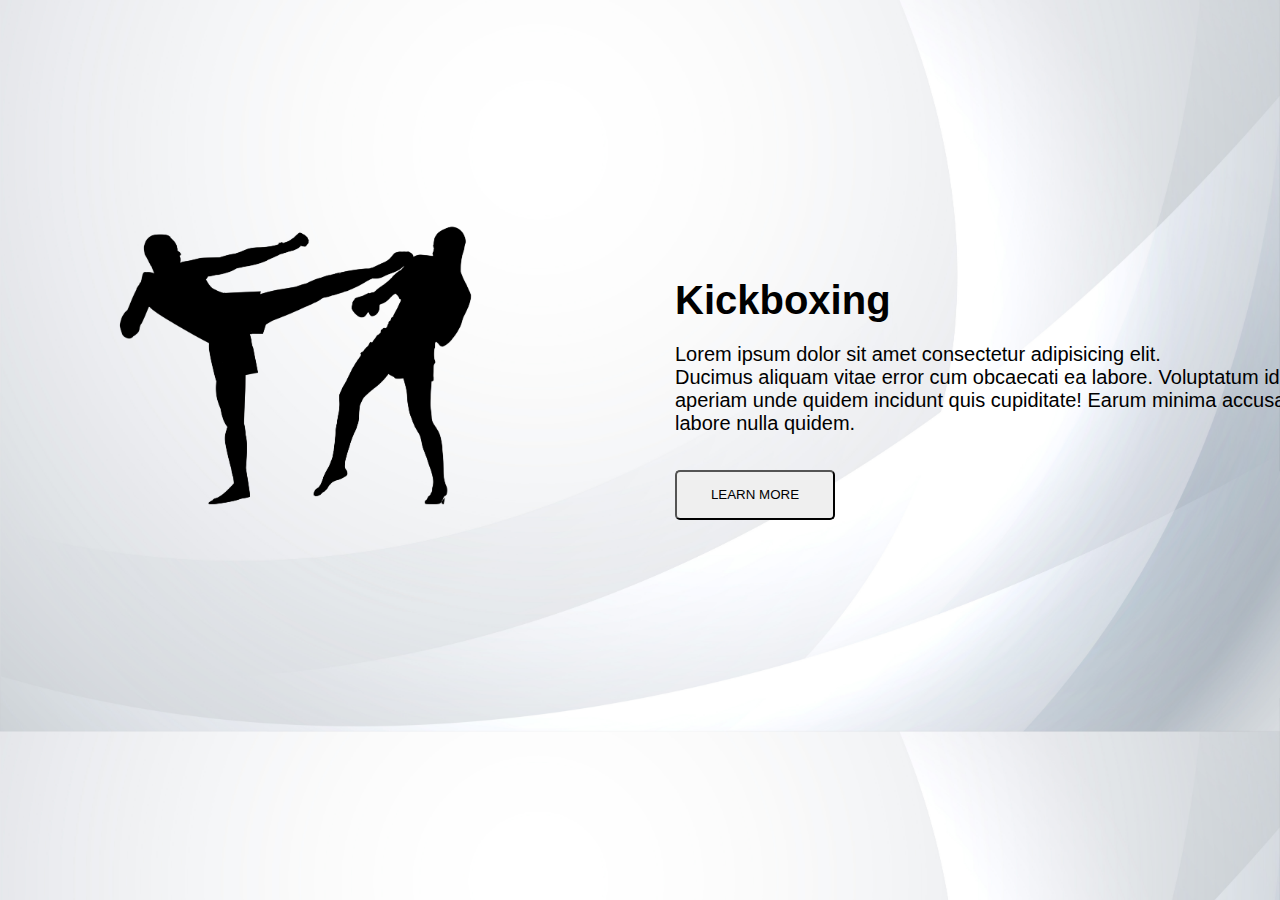
<file: Kickboxing/index.html>
<!DOCTYPE html>
<html lang="en">
  <head>
    <meta charset="UTF-8" />
    <meta http-equiv="X-UA-Compatible" content="IE=edge" />
    <meta name="viewport" content="width=device-width, initial-scale=1.0" />
    <title>Kickboxing</title>
    <link rel="stylesheet" href="style.css" />
  </head>
  <body>
    <div class="right">
      <h1>Kickboxing</h1>
      <p>
        Lorem ipsum dolor sit amet consectetur adipisicing elit. <br> Ducimus aliquam
        vitae error cum obcaecati ea labore. Voluptatum id <br> aperiam unde quidem
        incidunt quis cupiditate! Earum minima accusamus <br> labore nulla quidem.
      </p>
      <button type="button" class="btn"> <a href="learnmore.html">
          LEARN MORE
        </a>
      </button>
    </div>
  </body>
</html>
</file>
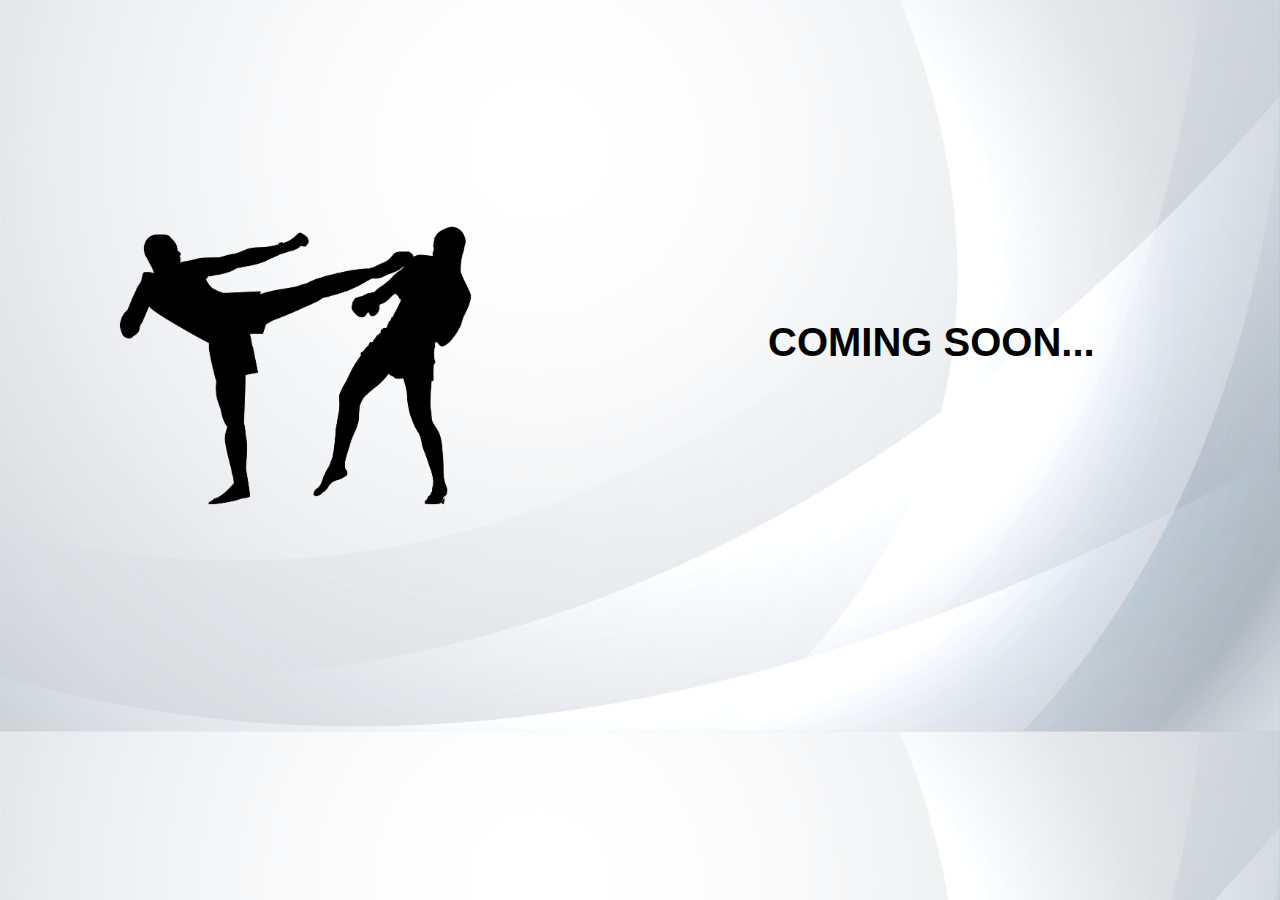
<file: Kickboxing/comingsoon.html>
<!DOCTYPE html>
<html lang="en">
<head>
    <meta charset="UTF-8">
    <meta http-equiv="X-UA-Compatible" content="IE=edge">
    <meta name="viewport" content="width=device-width, initial-scale=1.0">
    <link rel="stylesheet" href="style.css">
    <title>Coming Soon</title>
</head>
<body>
    <h1 class="style">
        <a href="index.html">
        COMING SOON...
    </a>
    </h1>
</body>
</html>
</file>
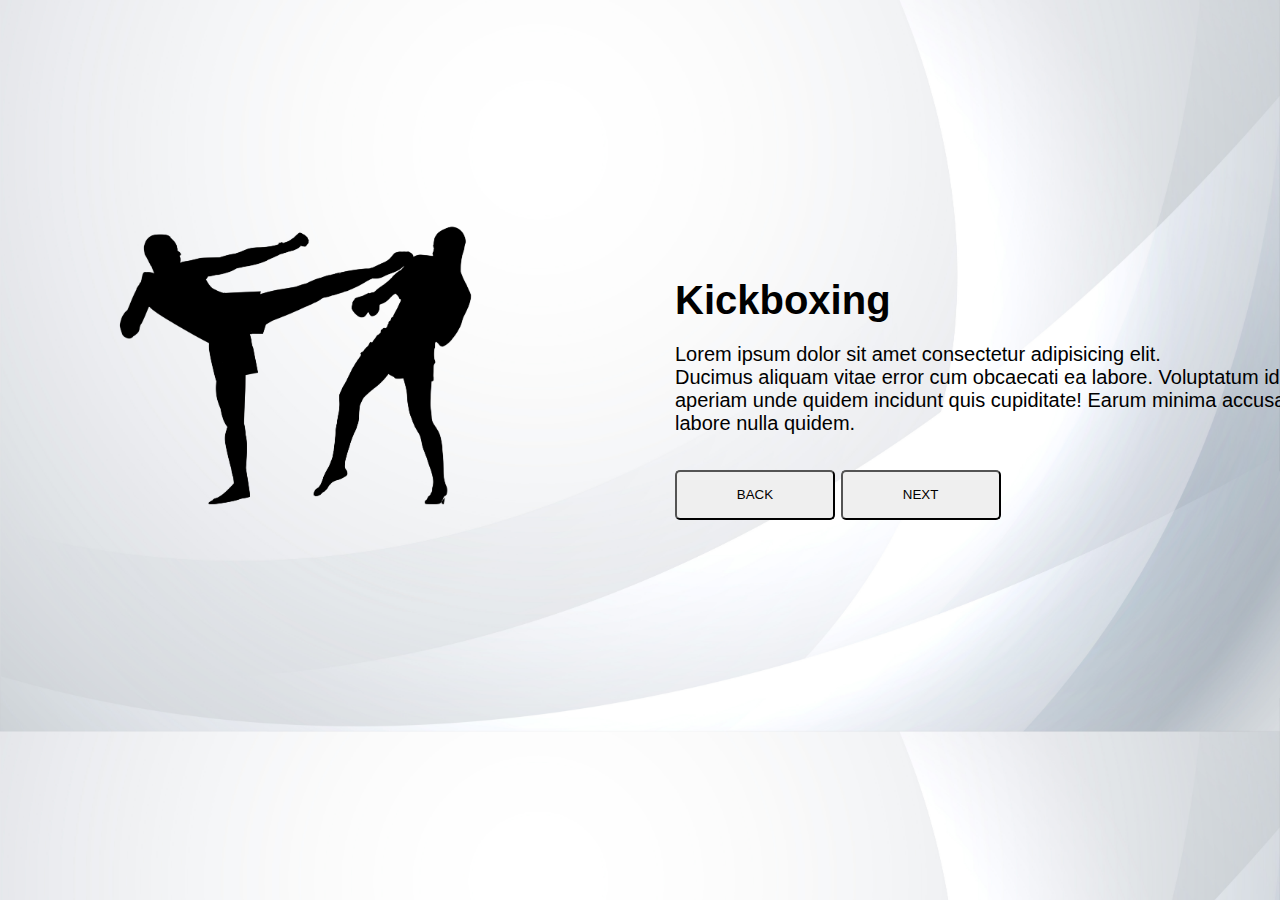
<file: Kickboxing/learnmore.html>
<!DOCTYPE html>
<html lang="en">
<head>
    <meta charset="UTF-8">
    <meta http-equiv="X-UA-Compatible" content="IE=edge">
    <meta name="viewport" content="width=device-width, initial-scale=1.0">
    <link rel="stylesheet" href="style.css">
    <title>Learn More</title>
</head>
<body>
    <div class="right2">
        <h1>Kickboxing</h1>
        <p>
          Lorem ipsum dolor sit amet consectetur adipisicing elit. <br> Ducimus aliquam
          vitae error cum obcaecati ea labore. Voluptatum id <br> aperiam unde quidem
          incidunt quis cupiditate! Earum minima accusamus <br> labore nulla quidem.
        </p>
        <button type="button" class="btn2"> <a href="index.html">
            BACK
          </a>
        </button>

        <button type="button" class="btn3"> <a href="next.html">
            NEXT
          </a>
        </button>
      </div>
</body>
</html>
</file>
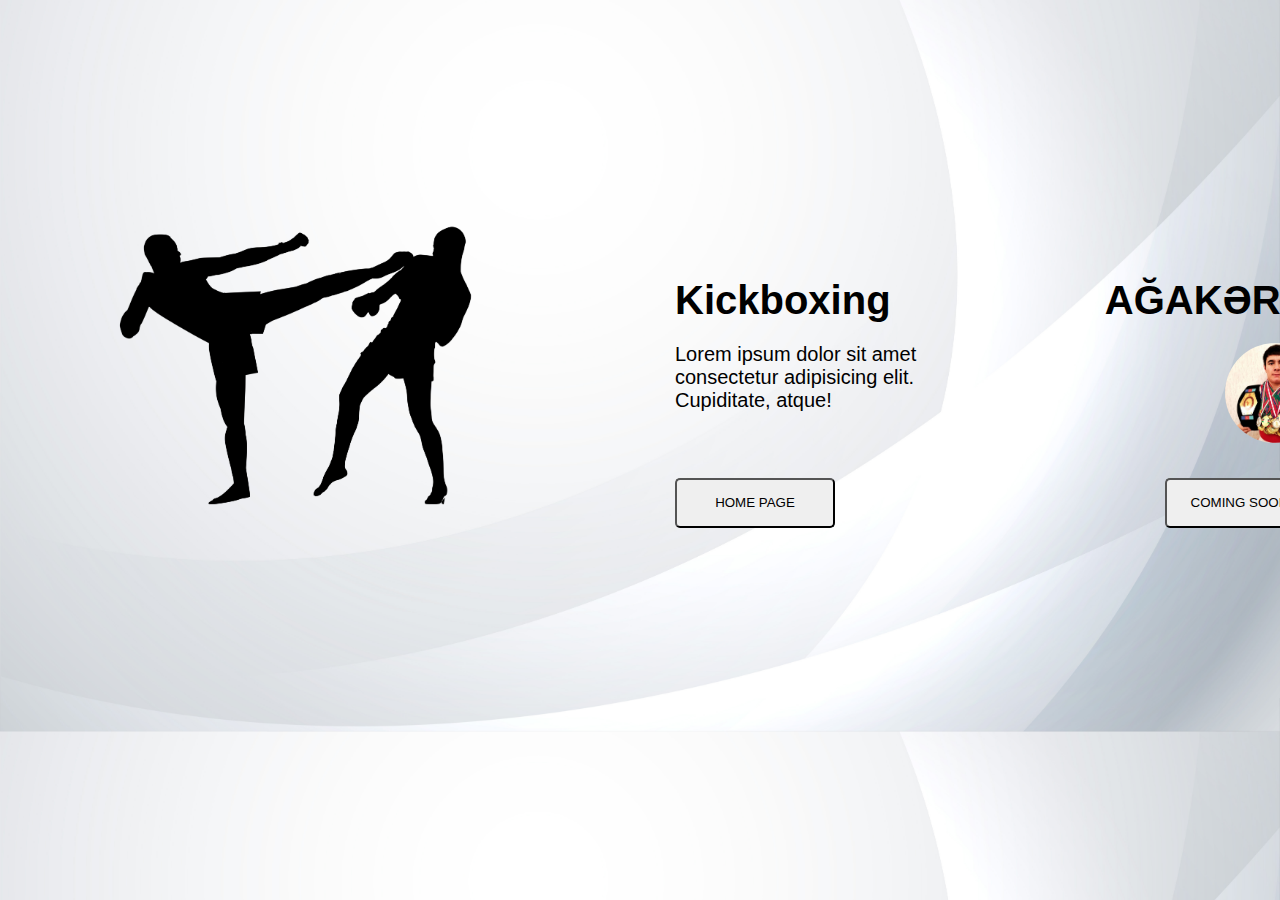
<file: Kickboxing/next.html>
<!DOCTYPE html>
<html lang="en">
<head>
    <meta charset="UTF-8">
    <meta http-equiv="X-UA-Compatible" content="IE=edge">
    <meta name="viewport" content="width=device-width, initial-scale=1.0">
    <link rel="stylesheet" href="style.css">
    <title>About us</title>
</head>
<body>
    <div class="right4">
        <div class="teqler">
        <h1>Kickboxing</h1>
        <h1>AĞAKƏRİM</h1>
        </div>
        <div class="middle">
        <p>
          Lorem ipsum dolor sit amet <br> consectetur adipisicing elit. <br> Cupiditate, atque!
        </p>
        <img src="WhatsApp Image 2022-05-20 at 3.45.18 PM.jpeg" class="image1" alt="cempion">
        </div>
        <div class="btnlar">
        <button type="button" class="btn4"> <a href="index.html">
            HOME PAGE
          </a>
        </button>
        <button type="button" class="btn4"> <a href="comingsoon.html">
            COMING SOON...
          </a>
        </button>
      </div>
</body>
</html>
</file>
<file: Kickboxing/style.css>
*{
    margin: 0%;
    padding: 0%;
}

body{
    background-image: url(wallpaper.jpg);
    background-size: cover;
}

.right{
    /* background-color: rgb(210, 209, 209); */
    width: 650px ;
    margin-left: 50%;
    padding: 35px;
    margin-top: 19%;
    font-family:sans-serif;
    font-size: 20px;
    border-radius: 55px;
}

.right:hover{
    background-image: url(wallpaper.jpg);
}

.right h1{
    margin-bottom: 3%;
    /* margin-left: 95px; */
}

.btn{
    /* margin-left: 150px; */
    margin-top: 35px;
    width: 160px;
    height: 50px;
    /* border: 0.7px solid rgb(0, 204, 255); */
    transition-duration: 2s;
    border-radius: 5px;
}

.btn:hover{
    background-color: rgb(212, 211, 211);
    border: solid 1px black;
}

.btn a{
    text-decoration: none;
    color: black;
}





.right2{
    /* background-color: rgb(210, 209, 209); */
    width: 650px ;
    margin-left: 50%;
    padding: 35px;
    margin-top: 19%;
    font-family:sans-serif;
    font-size: 20px;
    border-radius: 55px;
}

.right2:hover{
    background-image: url(wallpaper.jpg);
}

.right2 h1{
    margin-bottom: 3%;
    /* margin-left: 95px; */
}

.btn2{
    /* margin-left: 150px; */
    margin-top: 35px;
    width: 160px;
    height: 50px;
    /* border: 0.7px solid rgb(0, 204, 255); */
    transition-duration: 2s;
    border-radius: 5px;
}

.btn2:hover{
    background-color: rgb(212, 211, 211);
    border: solid 1px black;
}

.btn2 a{
    text-decoration: none;
    color: black;
}



.btn3{
    /* margin-left: 150px; */
    margin-top: 35px;
    width: 160px;
    height: 50px;
    /* border: 0.7px solid rgb(0, 204, 255); */
    transition-duration: 2s;
    border-radius: 5px;
}

.btn3:hover{
    background-color: rgb(212, 211, 211);
    border: solid 1px black;
}

.btn3 a{
    text-decoration: none;
    color: black;
}




.right4{
    /* background-color: rgb(210, 209, 209); */
    width: 650px ;
    margin-left: 50%;
    padding: 35px;
    margin-top: 19%;
    font-family:sans-serif;
    font-size: 20px;
    border-radius: 55px;
}

.right4:hover{
    background-image: url(wallpaper.jpg);
}

.right4 h1{
    margin-bottom: 3%;
    /* margin-left: 95px; */
}

.btn4{
    /* margin-left: 150px; */
    margin-top: 35px;
    width: 160px;
    height: 50px;
    /* border: 0.7px solid rgb(0, 204, 255); */
    transition-duration: 2s;
    border-radius: 5px;
}

.btn4:hover{
    background-color: rgb(212, 211, 211);
    border: solid 1px black;
}

.btn4 a{
    text-decoration: none;
    color: black;
}

.image1{
    width: 100px;
    height: 100px;
    border-radius: 50%;
}

.middle{
    display: flex;
    justify-content: space-between;
}

.teqler{
    display: flex;
    justify-content: space-between ;
}

.btnlar{
    display: flex;
    justify-content: space-between;
}

.style{
    margin-left: 60%;
    margin-top: 25%;
    font-size: 40px;
    font-family: sans-serif;
}

.style a{
    text-decoration: none;
    color: black;
}
</file>
